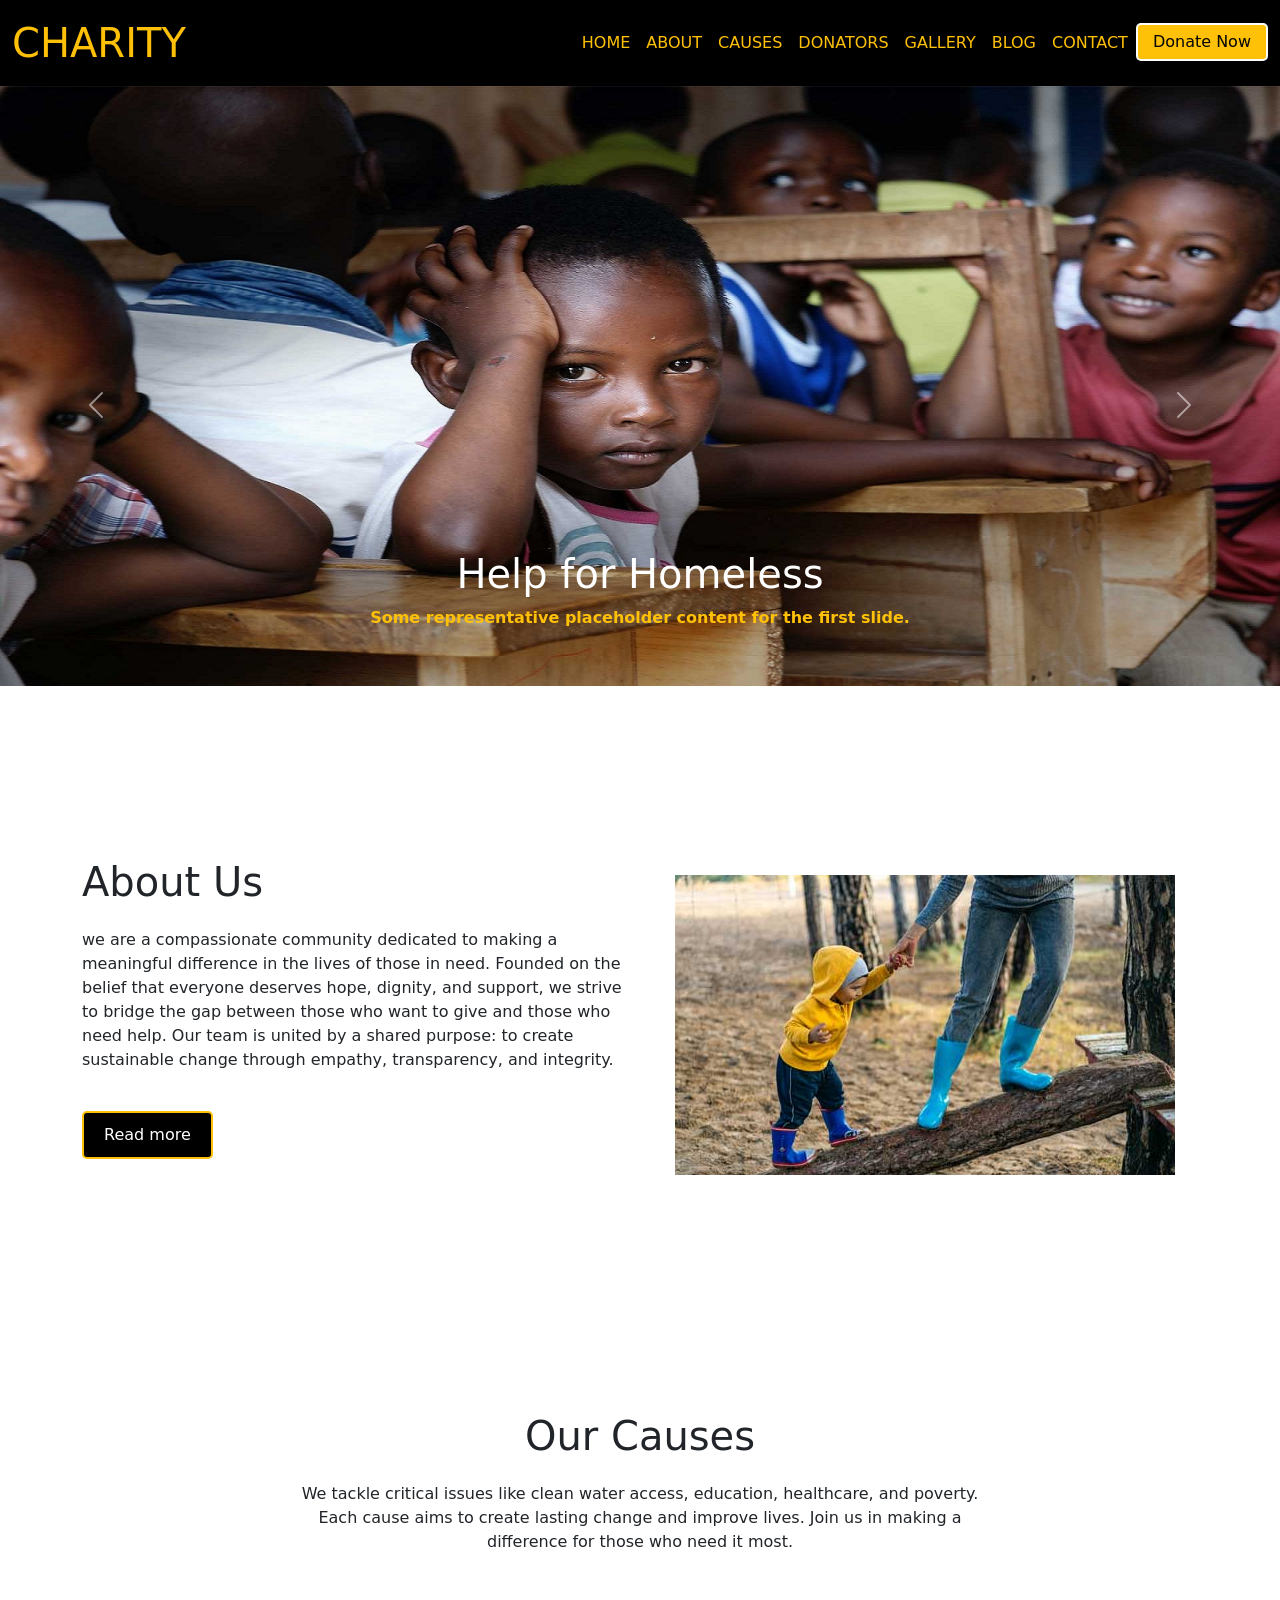
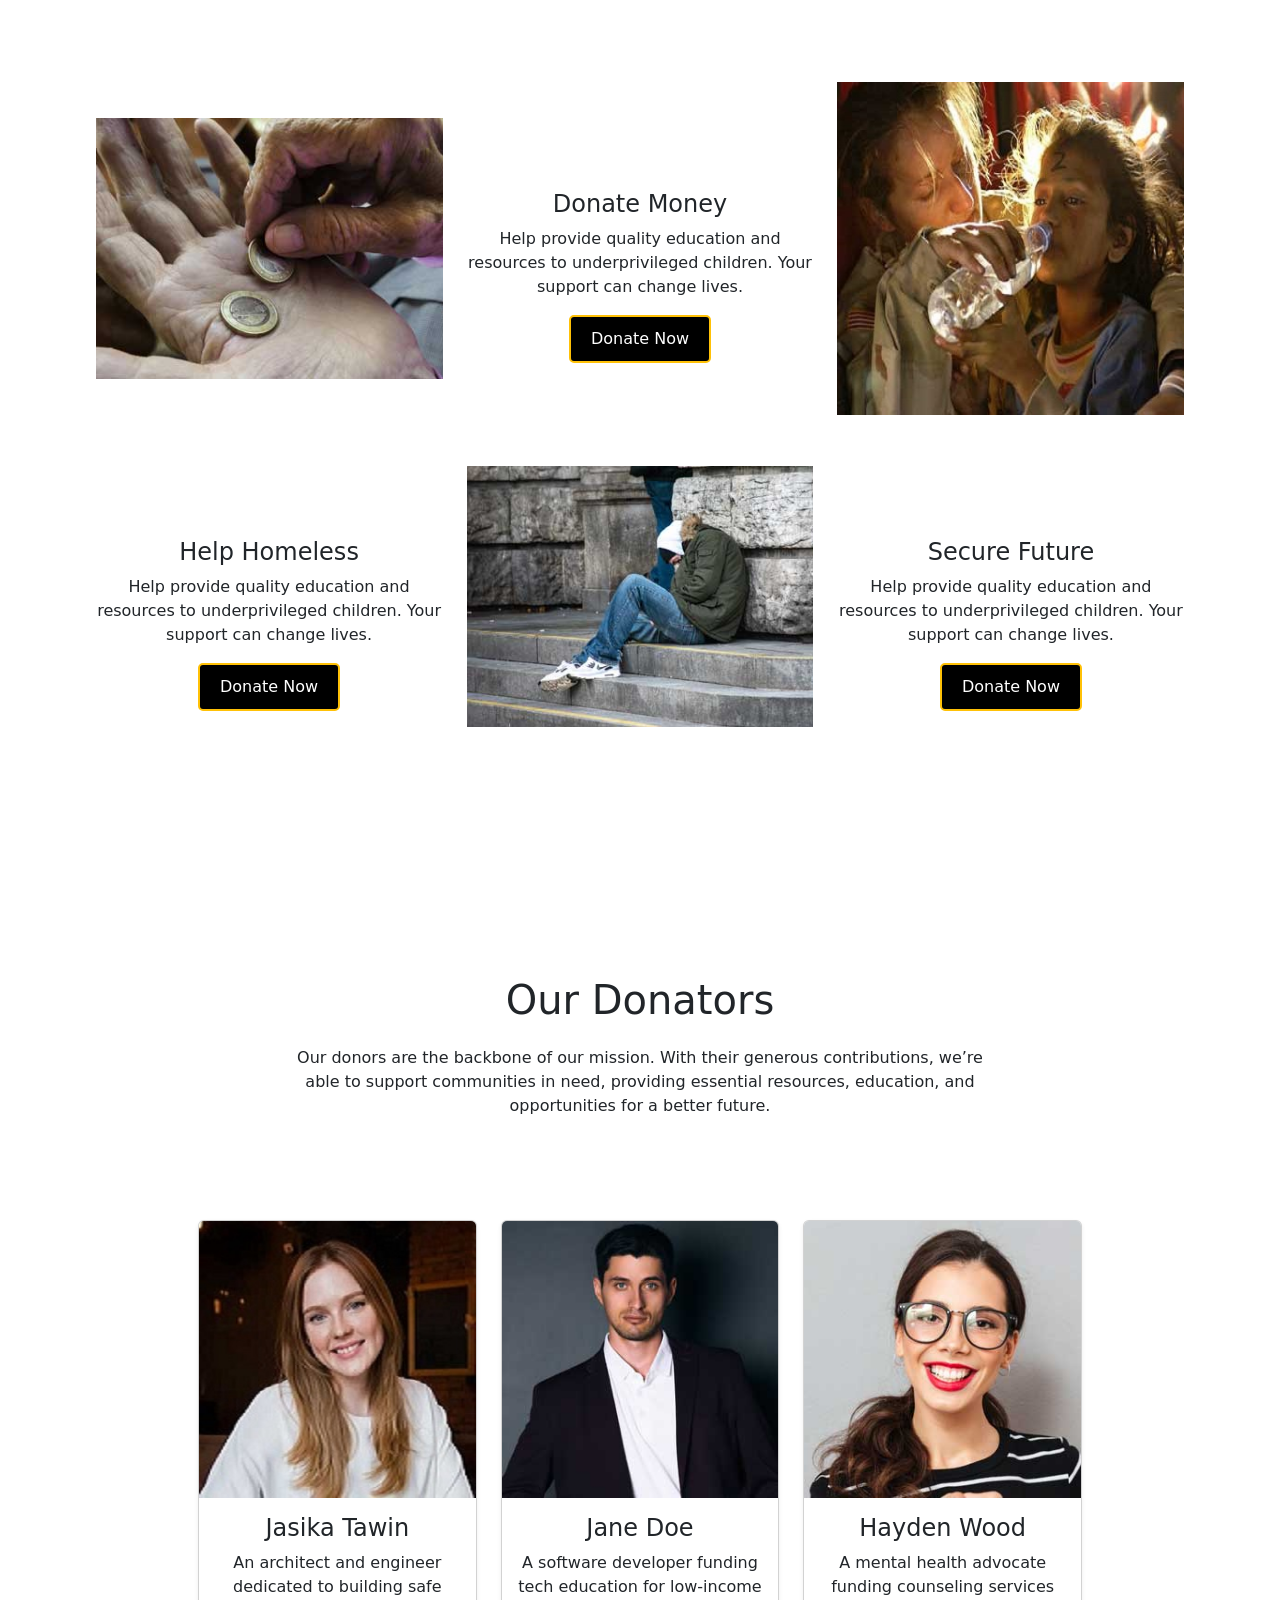
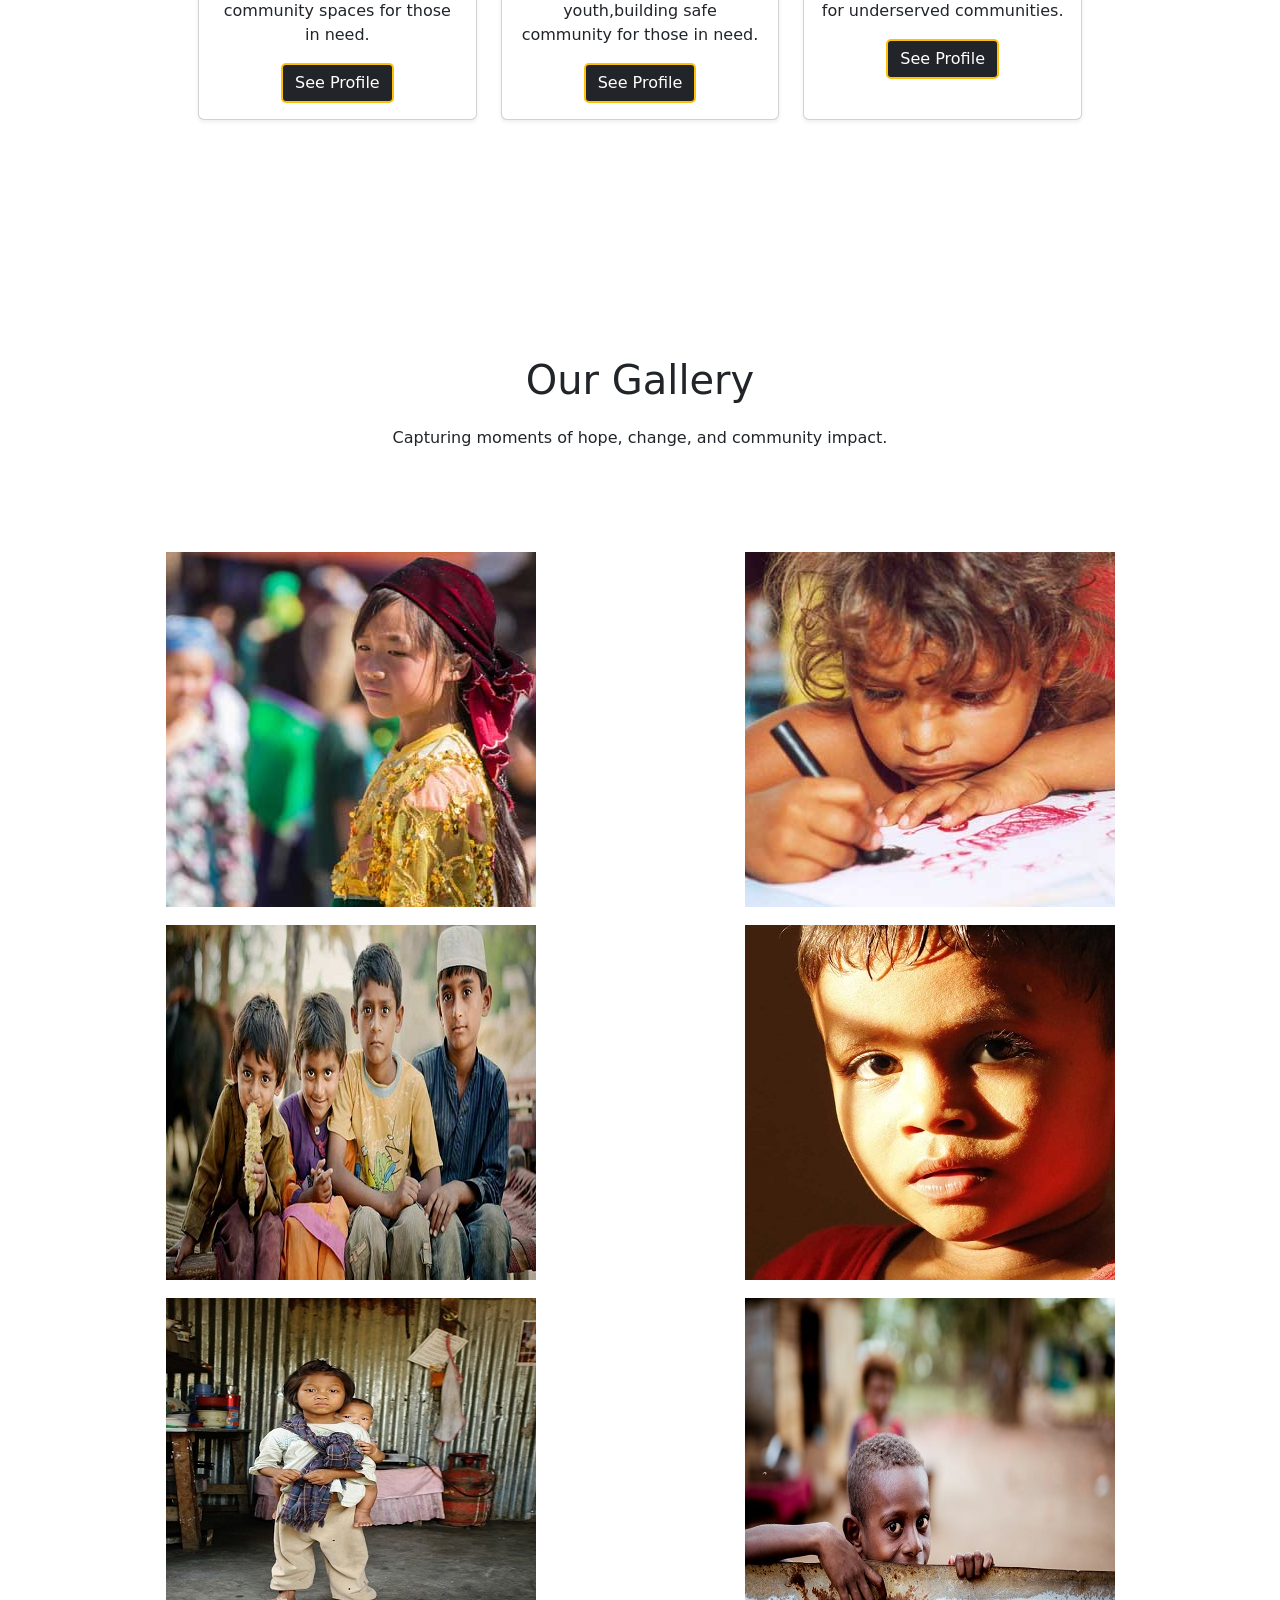
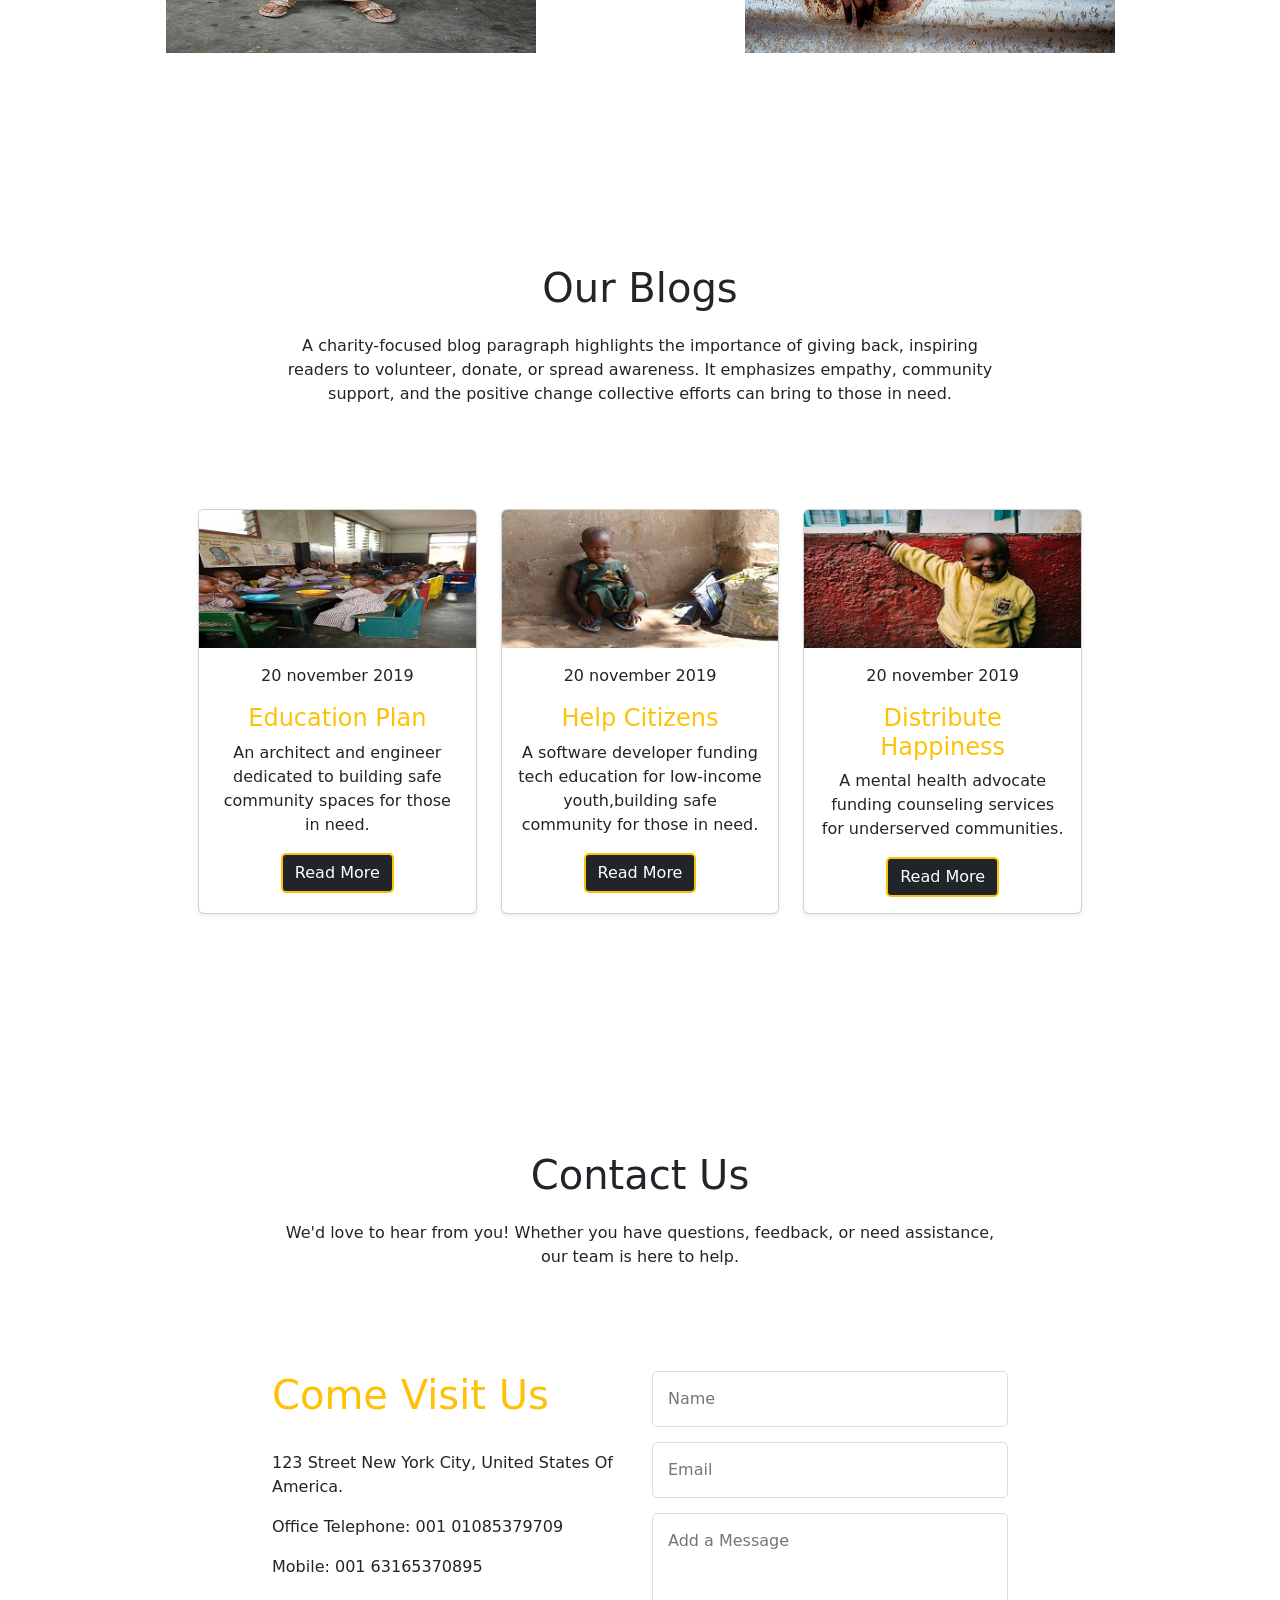
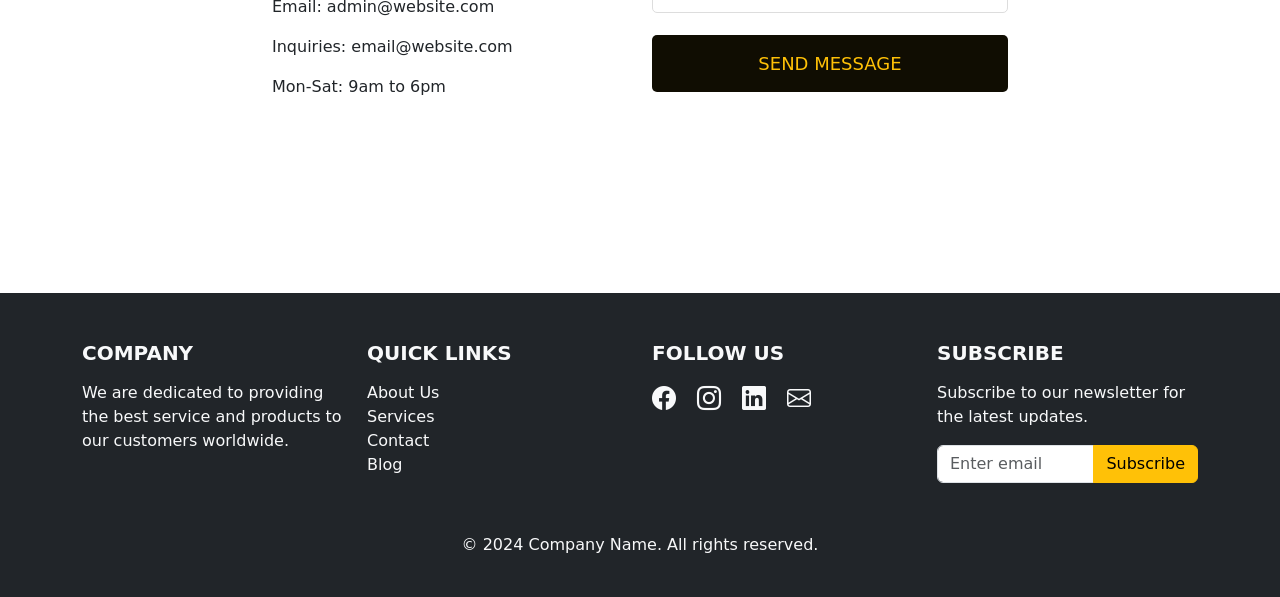
<file: index.html>
<!DOCTYPE html>
<html lang="en">
<head>
    <meta charset="UTF-8">
    <meta name="viewport" content="width=device-width, initial-scale=1.0">
    <title>Assignment-2</title>

    <link rel="stylesheet" href="https://cdn.jsdelivr.net/npm/bootstrap-icons@1.10.5/font/bootstrap-icons.css">

    <!--External Css -->
    <link href="https://cdn.jsdelivr.net/npm/bootstrap@5.3.3/dist/css/bootstrap.min.css" 
    rel="stylesheet" integrity="sha384-QWTKZyjpPEjISv5WaRU9OFeRpok6YctnYmDr5pNlyT2bRjXh0JMhjY6hW+ALEwIH" 
    crossorigin="anonymous">

     <!--External Css -->
     <link rel="stylesheet" href="style.css">
    
  </head>
</head>
<body>



  <!-- Navbar -->
<nav id="navbar" class="navbar navbar-expand-md navbar-dark fixed-top" style="backdrop-filter: blur(5px); background-color: rgb(0, 0, 0); width: 100%;">
  <div class="container-fluid">
    <a class="navbar-brand fs-1 text-warning" href="#">CHARITY</a>
    <button class="navbar-toggler" style="background-color: rgba(5, 5, 5, 0.989);" type="button" data-bs-toggle="collapse" data-bs-target="#navbarNav" aria-controls="navbarNav" aria-expanded="false" aria-label="Toggle navigation">
      <span class="navbar-toggler-icon"></span>
    </button>
    <div class="collapse navbar-collapse" id="navbarNav">
      <ul class="navbar-nav ms-auto">
        <li class="nav-item">
          <a class="nav-link text-warning"  aria-current="page" href="#home">HOME</a>
        </li>
        <li class="nav-item">
          <a class="nav-link text-warning"  href="#about">ABOUT</a>
        </li>
        <li class="nav-item">
          <a class="nav-link text-warning"  href="#causes">CAUSES</a>
        </li>
        <li class="nav-item">
          <a class="nav-link text-warning"  href="#donators">DONATORS</a>
        </li>
        <li class="nav-item">
          <a class="nav-link text-warning"  href="#gallery">GALLERY</a>
        </li>
        <li class="nav-item">
          <a class="nav-link text-warning" href="#blog">BLOG</a>
        </li>
        <li class="nav-item">
          <a class="nav-link text-warning" href="#contact">CONTACT</a>
        </li>
        <li class="nav-item">
          <button class="bg-warning" type="button" style="color: rgb(4, 4, 4); border: 2px solid #fdfcfc; border-radius: 5px; padding: 5px 15px;">Donate Now</button>
        </li>
      </ul>
    </div>
  </div>
</nav>

<!-- Hero Section with Carousel -->
<div  id="carouselExampleCaptions" class="carousel slide" style="padding-bottom:3%;">
  <div class="carousel-indicators">
    <button type="button" data-bs-target="#carouselExampleCaptions" data-bs-slide-to="0" class="active" aria-current="true" aria-label="Slide 1"></button>
    <button type="button" data-bs-target="#carouselExampleCaptions" data-bs-slide-to="1" aria-label="Slide 2"></button>
    <button type="button" data-bs-target="#carouselExampleCaptions" data-bs-slide-to="2" aria-label="Slide 3"></button>
  </div>

  <div id="home" class="carousel-inner">
    <div class="carousel-item active">
      <img src="images/banner1.jpg" class="d-block w-100" alt="...">
      <div class="carousel-caption d-none d-md-block">
        <h5 class="fs-1">Help for Homeless</h5>
        <p class="fw-bold text-warning" >Some representative placeholder content for the first slide.</p>
      </div>
    </div>

    <div class="carousel-item">
      <img src="images/banner2.jpg" class="d-block w-100" alt="...">
      <div class="carousel-caption d-none d-md-block">
        <h5 class="fs-1">Help for Hopeless</h5>
        <p class="fw-bold text-warning">Some representative placeholder content for the second slide.</p>
      </div>
    </div>

    <div class="carousel-item">
      <img src="images/banner3.jpg" class="d-block w-100" alt="...">
      <div class="carousel-caption d-none d-md-block">
        <h5 class="fs-1">Help for Refugees</h5>
        <p class="fw-bold text-warning">Some representative placeholder content for the third slide.</p>
      </div>
    </div>
  </div>

  <button class="carousel-control-prev" type="button" data-bs-target="#carouselExampleCaptions" data-bs-slide="prev">
    <span class="carousel-control-prev-icon" aria-hidden="true"></span>
    <span class="visually-hidden">Previous</span>
  </button>
  <button class="carousel-control-next" type="button" data-bs-target="#carouselExampleCaptions" data-bs-slide="next">
    <span class="carousel-control-next-icon" aria-hidden="true"></span>
    <span class="visually-hidden">Next</span>
  </button>
</div>



    
    

        <!-- About-->
        <div id="about" class="container text-center custom-mt custom-mb" style="padding-bottom:8%;">
          <div  class="row">
            <div class="col">
              <p class="col fs-1 text-start">About Us</p>
              <p class="text-start">we are a compassionate community dedicated to making a 
                meaningful difference in the lives of those in need.
                 Founded on the belief that everyone deserves hope,
                  dignity, and support, we strive to bridge the 
                  gap between those who want to give and those who 
                  need help. Our team is united by a shared purpose:
                   to create sustainable change through empathy, 
                   transparency, and integrity.</p>
                 <div style="text-align: left; padding-top: 23px; ">
                  <button  type="button" style="color:white; background:black;
                  border: 2px solid #ffc107;border-radius: 5px; padding: 10px 20px;">Read more</button>   
                 </div>
                 </div>
                 <div class="col" style="padding-top: 23px;">
                 <img src="images/about.jpg" alt="">
                 </div>
                </div>
              </div>

              <!-- Our Causes -->

              <div id="causes" class="causes-container" style="margin-bottom: 10%;">
                <div>
                  <p class="fs-1 text-start text-center">Our Causes</p>
                  <p class="text-center">We tackle critical issues like clean water access, education, healthcare, and poverty. Each cause aims to create 
                    lasting change and improve lives. Join us in making a difference for those who need it most.</p>
                </div>
              </div>

        <div class="container text-center" style="margin-bottom:4%; padding-left:2%; padding-right:2%;">
                <div class="row align-items-center">
                  <div class="col-lg-4 col-md-4 col-12">
                    <img src="images/case2.jpg" alt="" class="img-fluid">
                  </div>

                  <div class="col-lg-4 col-md-4 col-12" style="margin-top: 6%;">
                    <h4>Donate Money</h4>
                    <p>Help provide quality education and resources to underprivileged children. Your support can change lives.</p>
                    <button type="button" class="btn" style="color: white; 
                    background: black; border: 2px solid #ffc107; border-radius: 5px; padding: 10px 20px; margin-bottom: 3%;">
                    Donate Now</button>
                  </div>

                  <div class="col-lg-4 col-md-4 col-12">
                    <img src="images/case3.jpg" alt="" class="img-fluid">
                  </div>
                </div>
              </div>
              
              <div class="container text-center mt-4" style="padding-left:2%; padding-right:2%; margin-bottom: 19%;" >
                <div class="row align-items-center">

                  <div class="col-lg-4 col-md-4 col-12" style="margin-top: 6%;">
                    <h4>Help Homeless</h4>
                    <p>Help provide quality education and resources to underprivileged children. Your support can change lives.</p>
                    <button type="button" 
                    class="btn" 
                    style="color: white; background: black; border: 2px solid #ffc107; 
                    border-radius: 5px; padding: 10px 20px; margin-bottom: 3%;">Donate Now</button>
                  </div>

                  <div class="col-lg-4 col-md-4 col-12">
                    <img src="images/case4.jpg" alt="" class="img-fluid">
                  </div>

                  <div class="col-lg-4 col-md-4 col-12" style="margin-top: 6%;">
                    <h4>Secure Future</h4>
                    <p>Help provide quality education and resources to underprivileged children. Your support can change lives.</p>
                    <button type="button"
                     class="btn" style="color: white; background: black;
                      border: 2px solid #ffc107; border-radius: 5px;
                       padding: 10px 20px; margin-bottom: 3%;">Donate Now</button>
                  </div>
                </div>
              </div>
              
               <!-- Our Donators -->

               <div id="donators" class="donate-container" style="margin-bottom: 8%;">
                <div>
                  <p class="fs-1 text-start text-center">Our Donators</p>
                  <p class="text-center">Our donors are the backbone of our mission.
                     With their generous contributions, 
                     we’re able to support communities in need, 
                     providing essential resources, education, and 
                     opportunities for a better future.</p>
                </div>
              </div>
            

              

    <!-- Container for responsive grid layout -->
      <div class="container text-center" style=" padding-left: 10%;padding-right: 10%; padding-bottom: 10%;">
    <!-- Row with responsive column settings: 1 column on small screens, 3 on medium and up -->
    <div class="row row-cols-1 row-cols-md-3 g-4">
      
      <!-- Card 1 -->
      <div class="col">
        <div class="card h-100 shadow-sm animate-card">
          <img src="images/donate1.jpg" class="card-img-top" alt="Card image" style="width:100%">
          <div class="card-body">
            <h4 class="card-title">Jasika Tawin</h4>
            <p class="card-text">An architect and engineer dedicated to building safe community spaces for those in need.</p>
            <a href="#" class="btn btn-dark" style="border: 2px solid #ffc107; border-radius: 5px;">See Profile</a>
          </div>
        </div>
      </div>
  
      <!-- Card 2 -->
      <div class="col">
        <div class="card h-100 shadow-sm animate-card">
          <img src="images/donate2.jpg" class="card-img-top" alt="Card image" style="width:100%">
          <div class="card-body">
            <h4 class="card-title">Jane Doe</h4>
            <p class="card-text">A software developer funding tech education for low-income youth,building safe community for those in need.</p>
            <a href="#" class="btn btn-dark" style="border: 2px solid #ffc107; border-radius: 5px;">See Profile</a>
          </div>
        </div>
      </div>
  
      <!-- Card 3 -->
      <div class="col">
        <div class="card h-100 shadow-sm animate-card">
          <img src="images/donate4.jpg" class="card-img-top" alt="Card image" style="width:100%">
          <div class="card-body">
            <h4 class="card-title">Hayden Wood</h4>
            <p class="card-text">A mental health advocate funding counseling services for underserved communities.</p>
            <a href="#" class="btn btn-dark" style="border: 2px solid #ffc107; border-radius: 5px;">See Profile</a>
          </div>
        </div>
      </div>
  
    </div>
  </div>

   
   <!-- Our Gallery -->

  <div id="gallery" class="gallery-container" style="margin-bottom: 8%; margin-top: 8%;">
    <div>
        <p class="fs-1 text-center">Our Gallery</p>
        <p class="text-center">Capturing moments of hope, change, and community impact.</p>
    </div>
</div>

<div class="container text-center" style="padding-bottom: 16%;">
  <div class="row" style="gap: 18px;">
    <div class="col">
      <img src="images/portfolio1.jpg" alt="">
    </div>
    <div class="col">
      <img src="images/portfolio2.jpg" alt="">
    </div>
    <div class="col">
      <img src="images/portfolio3.jpg" alt="">
    </div>
    <div class="col">
      <img src="images/portfolio4.jpg" alt="">
    </div>
    <div class="col">
      <img src="images/portfolio5.jpg" alt="">
    </div>
    <div class="col">
      <img src="images/portfolio6.jpg" alt="">
    </div>
    </div>
</div>




 <!-- Our Blog -->

 <div id="blog" class="blog-container" style="margin-bottom: 8%;">
  <div>
    
    <p class="fs-1 text-start text-center">Our Blogs</p>
    <p class="text-center">A charity-focused blog paragraph highlights 
      the importance of giving back, inspiring readers to volunteer, 
      donate, or spread awareness. It emphasizes empathy, community support,
       and the positive change collective efforts can bring to those in need.</p>
  </div>
</div>




<!-- Container for responsive grid layout -->
<div class="container text-center" style=" padding-left: 10%;padding-right: 10%; padding-bottom: 18%;">
<!-- Row with responsive column settings: 1 column on small screens, 3 on medium and up -->
<div class="row row-cols-1 row-cols-md-3 g-4">

<!-- Card 1 -->
<div class="col">
<div class="card h-100 shadow-sm animate-card">
<img src="images/blog1.jpg" class="card-img-top" alt="Card image" style="width:100%">
<div class="card-body">
  <p>20 november 2019</p>
<h4 class="card-title text-warning">Education Plan</h4>
<p class="card-text">An architect and engineer dedicated to building safe community spaces for those in need.</p>
<a href="#" class="btn btn-dark" style="border: 2px solid #ffc107; border-radius: 5px;">Read More</a>
</div>
</div>
</div>

<!-- Card 2 -->
<div class="col">
<div class="card h-100 shadow-sm animate-card">
<img src="images/blog2.jpg" class="card-img-top" alt="Card image" style="width:100%">
<div class="card-body">
  <p>20 november 2019</p>
<h4 class="card-title text-warning">Help Citizens</h4>
<p class="card-text">A software developer funding tech education for low-income youth,building safe community for those in need.</p>
<a href="#" class="btn btn-dark" style="border: 2px solid #ffc107; border-radius: 5px;">Read More</a>
</div>
</div>
</div>

<!-- Card 3 -->
<div class="col">
<div class="card h-100 shadow-sm animate-card">
<img src="images/blog3.jpg" class="card-img-top" alt="Card image" style="width:100%">
<div class="card-body">
  <p>20 november 2019</p>
<h4 class="card-title text-warning">Distribute Happiness</h4>
<p class="card-text">A mental health advocate funding counseling services for underserved communities.</p>
<a href="#" class="btn btn-dark" style="border: 2px solid #ffc107; border-radius: 5px;">Read More</a>
</div>
</div>
</div>

</div>
</div>


<!-- Contact -->

<div id="contact" class="contact-container" style="margin-bottom: 8%;">
  <div>
    
    <p class="fs-1 text-start text-center">Contact Us</p>
    <p class="text-center">We'd love to hear from you! Whether you have
       questions, feedback, or need assistance, our team is here to help.
        </p>
  </div>
</div>    
          


<div class="container text-center" style="padding-bottom: 12%;">
  <div class="row justify-content-center">
    <!-- Column 1: Contact Info -->
    <div class="col-lg-4 col-md-6 col-sm-12 text-start mb-4">
      <h1 class="text-warning fw-light">Come Visit Us</h1>
         <br>
      <p>123 Street New York City, United States Of America.</p>
      <p>Office Telephone: 001 01085379709</p>
      <p>Mobile: 001 63165370895</p>
      <p>Email: admin@website.com</p>
      <p>Inquiries: email@website.com</p>
      <p>Mon-Sat: 9am to 6pm</p>
    </div>

    <!-- Column 2: Map -->
    <div class="col-lg-4 col-md-6 col-sm-12">
      
      <div class="contact-form">
        <input type="text" placeholder="Name">
        <input type="email" placeholder="Email">
        <textarea placeholder="Add a Message"></textarea>
        <button>SEND MESSAGE</button>
    </div>
      
      <!-- <iframe src="https://www.google.com/maps/embed?pb=!1m16!1m12!1m3!1d3024.5260158661604!2d-73.82956471057354!3d40.70643545908709!2m3!1f0!2f0!3f0!3m2!1i1024!2i768!4f13.1!2m1!1s123%20Street%20New%20York%20City%20%2C%20United%20States%20Of%20America.%20%20Office%20Telephone%20%3A%20001%2001085379709!5e0!3m2!1sen!2sbd!4v1731317474651!5m2!1sen!2sbd" width="100%" height="350" style="border:0;" allowfullscreen="" loading="lazy" referrerpolicy="no-referrer-when-downgrade"></iframe> -->
    </div>
  </div>
</div>



<!-- footer -->

<footer class="bg-dark text-light pt-5 pb-4">
  <div class="container text-md-start">
    <div class="row">
      
      <!-- Column 1: Company Info -->
      <div class="col-lg-3 col-md-6 mb-4">
        <h5 class="text-uppercase fw-bold mb-3">Company</h5>
        <p>We are dedicated to providing the best service and products to our customers worldwide.</p>
      </div>
      
      <!-- Column 2: Quick Links -->
      <div class="col-lg-3 col-md-6 mb-4">
        <h5 class="text-uppercase fw-bold mb-3">Quick Links</h5>
        <ul class="list-unstyled">
          <li><a href="#" class="text-light text-decoration-none">About Us</a></li>
          <li><a href="#" class="text-light text-decoration-none">Services</a></li>
          <li><a href="#" class="text-light text-decoration-none">Contact</a></li>
          <li><a href="#" class="text-light text-decoration-none">Blog</a></li>
        </ul>
      </div>
      
      <!-- Column 3: Social Media -->
      <div class="col-lg-3 col-md-6 mb-4">
        <h5 class="text-uppercase fw-bold mb-3">Follow Us</h5>
        <a href="#" class="text-light me-3"><i class="bi bi-facebook" style="font-size: 24px;"></i></a>
        <a href="#" class="text-light me-3"><i class="bi bi-instagram" style="font-size: 24px;"></i></a>
        <a href="#" class="text-light me-3"><i class="bi bi-linkedin" style="font-size: 24px;"></i></a>
        <a href="#" class="text-light"><i class="bi bi-envelope" style="font-size: 24px;"></i></a>
      </div>
      
      <!-- Column 4: Newsletter Subscription -->
      <div class="col-lg-3 col-md-6 mb-4">
        <h5 class="text-uppercase fw-bold mb-3">Subscribe</h5>
        <p>Subscribe to our newsletter for the latest updates.</p>
        <form>
          <div class="input-group">
            <input type="email" class="form-control" placeholder="Enter email" aria-label="Email" aria-describedby="button-addon2">
            <button class="btn btn-warning" type="button" id="button-addon2">Subscribe</button>
          </div>
        </form>
      </div>

    </div>

    <!-- Footer Bottom -->
    <div class="text-center pt-3">
      <p>&copy; 2024 Company Name. All rights reserved.</p>
    </div>
  </div>
</footer>

      
      <!--Js -->
    <script src="https://cdn.jsdelivr.net/npm/@popperjs/core@2.11.8/dist/umd/popper.min.js" integrity="sha384-I7E8VVD/ismYTF4hNIPjVp/Zjvgyol6VFvRkX/vR+Vc4jQkC+hVqc2pM8ODewa9r" crossorigin="anonymous"></script>
    <script src="https://cdn.jsdelivr.net/npm/bootstrap@5.3.3/dist/js/bootstrap.min.js" integrity="sha384-0pUGZvbkm6XF6gxjEnlmuGrJXVbNuzT9qBBavbLwCsOGabYfZo0T0to5eqruptLy" crossorigin="anonymous"></script>
</body>
</html>
</file>
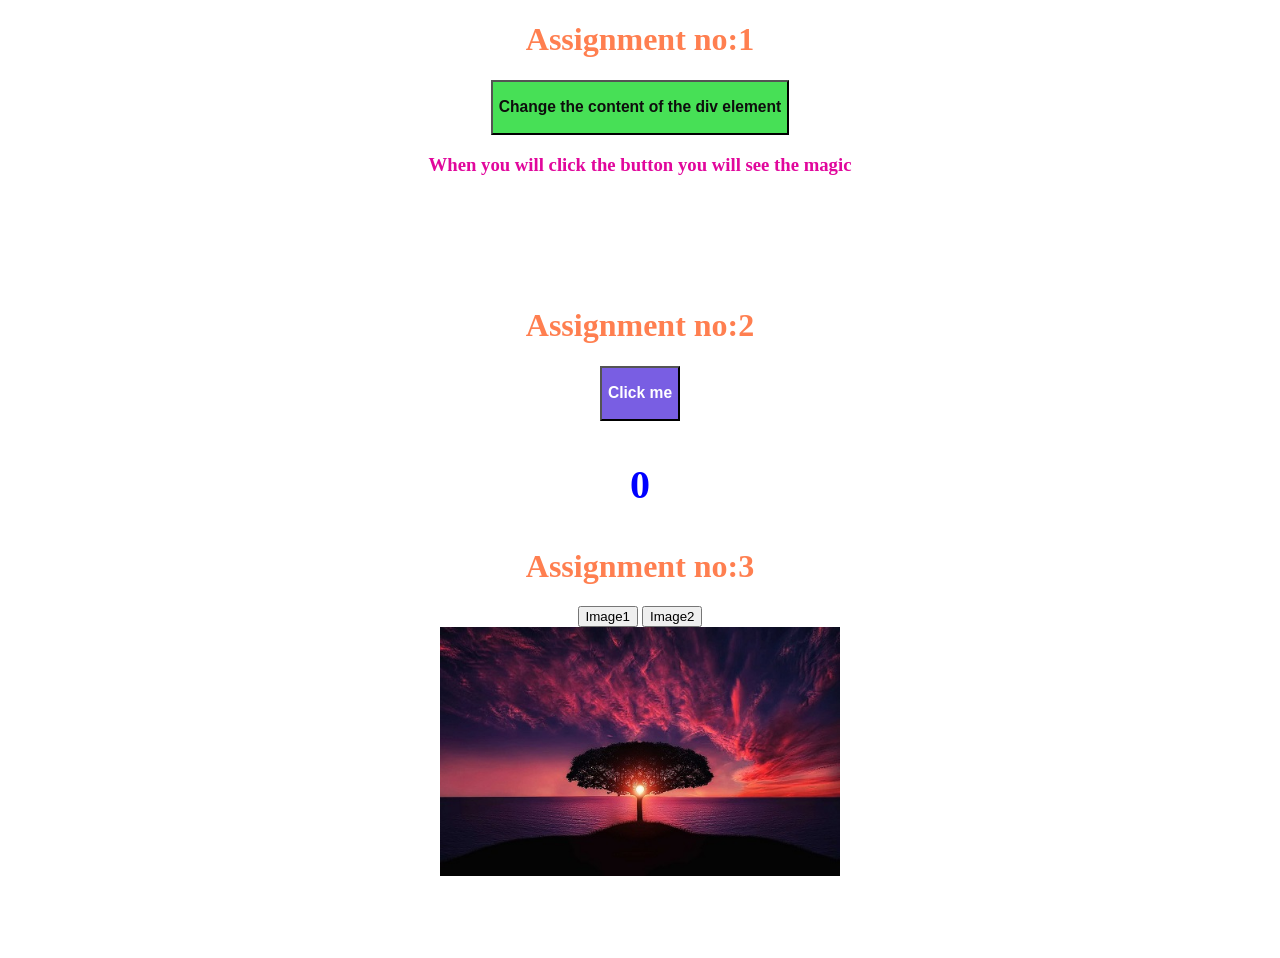
<file: Js Module2/index.html>
<!DOCTYPE html>
<html lang="en">
  <head>
    <meta charset="UTF-8" />
    <meta name="viewport" content="width=device-width, initial-scale=1.0" />
    <title>Js module Assignment2</title>
    <style>
      
      #displayCount {
          font-size: 40px;
          color: blue;
          font-weight: bold;
      }
      h1{
         color: coral;
      }

      div {
    text-align: center;
    margin-bottom: 20px;
    }
     
    img {
    display: block;
    width: 400px;
    margin: auto;
}
  </style>

  </head>
  <body style="text-align: center;">
    
    <h1>Assignment no:1</h1>

    <button onclick="changeImage()" style="background-color:rgb(71, 224, 86);color:rgb(14, 13, 13)"><h3>Change the content of the div element</h3></button>
    <div id="image"><h3 style="color: rgb(225, 7, 156);">When you will click the button you will see the magic</h3></div>


     <br>
     <br>
     <br>
     <br>
     <br>

     <h1>Assignment no:2</h1>
     <button onclick="handleClick()" style="background-color:rgb(121, 94, 227);color:white"><h3>Click me</h3></button>
     <p id="displayCount">0</p>


     

     <h1>Assignment no:3</h1>
    <div>
     
     <button id="btn1">Image1</button>
     <button id="btn2">Image2</button>
     <img src="img/tree.jpg" alt="">

    </div>

    
    <br>
    <br>
    <br>



    
      <script src="Js module2 assignment.js">
          
      </script>
  </body>
</html>
</file>
<file: style.css>
/* Make the navbar transparent initially */
.navbar {
    background-color: transparent;
    transition: background-color 0.3s ease;
    position: sticky;
    top: 0;
    z-index: 1000;
    background-color: black;
    transition: background-color 0.3s ease;
  }

  
.custom-mt{
    margin-top: 10%; 
}
.custom-mb{
    margin-bottom: 10%;
}

.causes-container p{
    padding-left: 22%;
    padding-right: 22%;
}


.skill-tab{
    border-bottom: 1px solid black;
}



/* CSS Animation for card hover effect */
.animate-card {
    transition: transform 0.3s ease, box-shadow 0.3s ease; /* Smooth transition for scale and shadow */
  }

  /* Scale up card and add shadow on hover */
  .animate-card:hover {
    transform: scale(1.05); /* Scale the card up slightly */
    box-shadow: 0 8px 16px rgba(0, 0, 0, 0.2); /* Increase shadow intensity on hover */
  }

 
  .donate-container{
    padding-left: 22%;
    padding-right: 22%;
  }


.blog-container{
    padding-left: 22%;
    padding-right: 22%;
}

.contact-container{
    padding-left: 22%;
    padding-right: 22%;
}



  .cbp-item {
    position: relative;
    overflow: hidden;
}

/* Parent container */
.cbp-item {
    position: relative;
    overflow: hidden;
    width: 323px; /* Adjust width */
    height: 292px; /* Adjust height */
}

/* Overlay styling */
.cbp-item .overlay {
    position: absolute;
    top: 15px;
    right: 15px;
    bottom: 15px;
    left: 26px;
    background: linear-gradient(45deg, rgba(11, 11, 11, 0.269) 20%, rgba(0, 0, 0, 0.68) 100%);
    z-index: 111;
    opacity: 0;
    transition: opacity 0.8s ease;
    display: flex;
    justify-content: center;
    align-items: center;
}



/* Hover effect */
.cbp-item:hover .overlay {
    opacity: 1;
}

.cbpr-item {
    position: relative;
    
}

.cbpr-item img{
    width: 100%;
    
}


.cbpr-item .overlay {
    position: absolute;
    top: 18px;
    right: 30px;
    bottom: 18px;
    left: 30px;
    background: linear-gradient(45deg, rgba(11, 11, 11, 0.269) 20%, rgba(0, 0, 0, 0.68) 100%);
    opacity: 0;
    transition: opacity 0.8s ease;
    display: flex;
    justify-content: center;
    align-items: center;
}

.cbpr-item:hover .overlay, .cbpb-item:hover .overlay {
    opacity: 1;
}


.cbpb-item {
    position: relative;
}

.cbpb-item .overlay {
    position: absolute;
    top: 18px;
    right: 30px;
    bottom: 18px;
    left: 30px;
    background: linear-gradient(45deg, rgba(11, 11, 11, 0.269) 20%, rgba(0, 0, 0, 0.68) 100%);
    opacity: 0;
    transition: opacity 0.8s ease;
    display: flex;
    justify-content: center;
    align-items: center;
}

.cbpb-item:hover .overlay, .cbpb-item:hover .overlay {
    opacity: 1;
}



/* Contact Info Styling */
.contact-info {
    flex: 1;
    margin-right: 40px;
}

.contact-info h1 {
    font-size: 36px;
    margin-bottom: 20px;
}

.contact-info p {
    margin-bottom: 20px;
    color: #c0bbbb;
   
}

.info-item {
    display: flex;
    align-items: center;
    margin-bottom: 10px;
}
.info-item span{
    color: #ffc107;
}
.info-item i {
    margin-right: 10px;
    font-size: 18px;
    color: #f4f0f0;
}

/* Contact Form Styling */
.contact-form {
    flex: 1;
}

.contact-form input,
.contact-form textarea {
    width: 100%;
    padding: 15px;
    margin-bottom: 15px;
    border: 1px solid #ddd;
    border-radius: 5px;
    font-size: 16px;
    background-color: transparent;
}

.contact-form textarea {
    height: 100px;
    resize: none;
}

.contact-form button {
    width: 100%;
    padding: 15px;
    background-color:#100d02;
    color:#ffc107;
    border: none;
    border-radius: 5px;
    font-size: 18px;
    cursor: pointer;
    
}

.contact-form button:hover {
    background-color: #fcfcfc;
}
</file>
